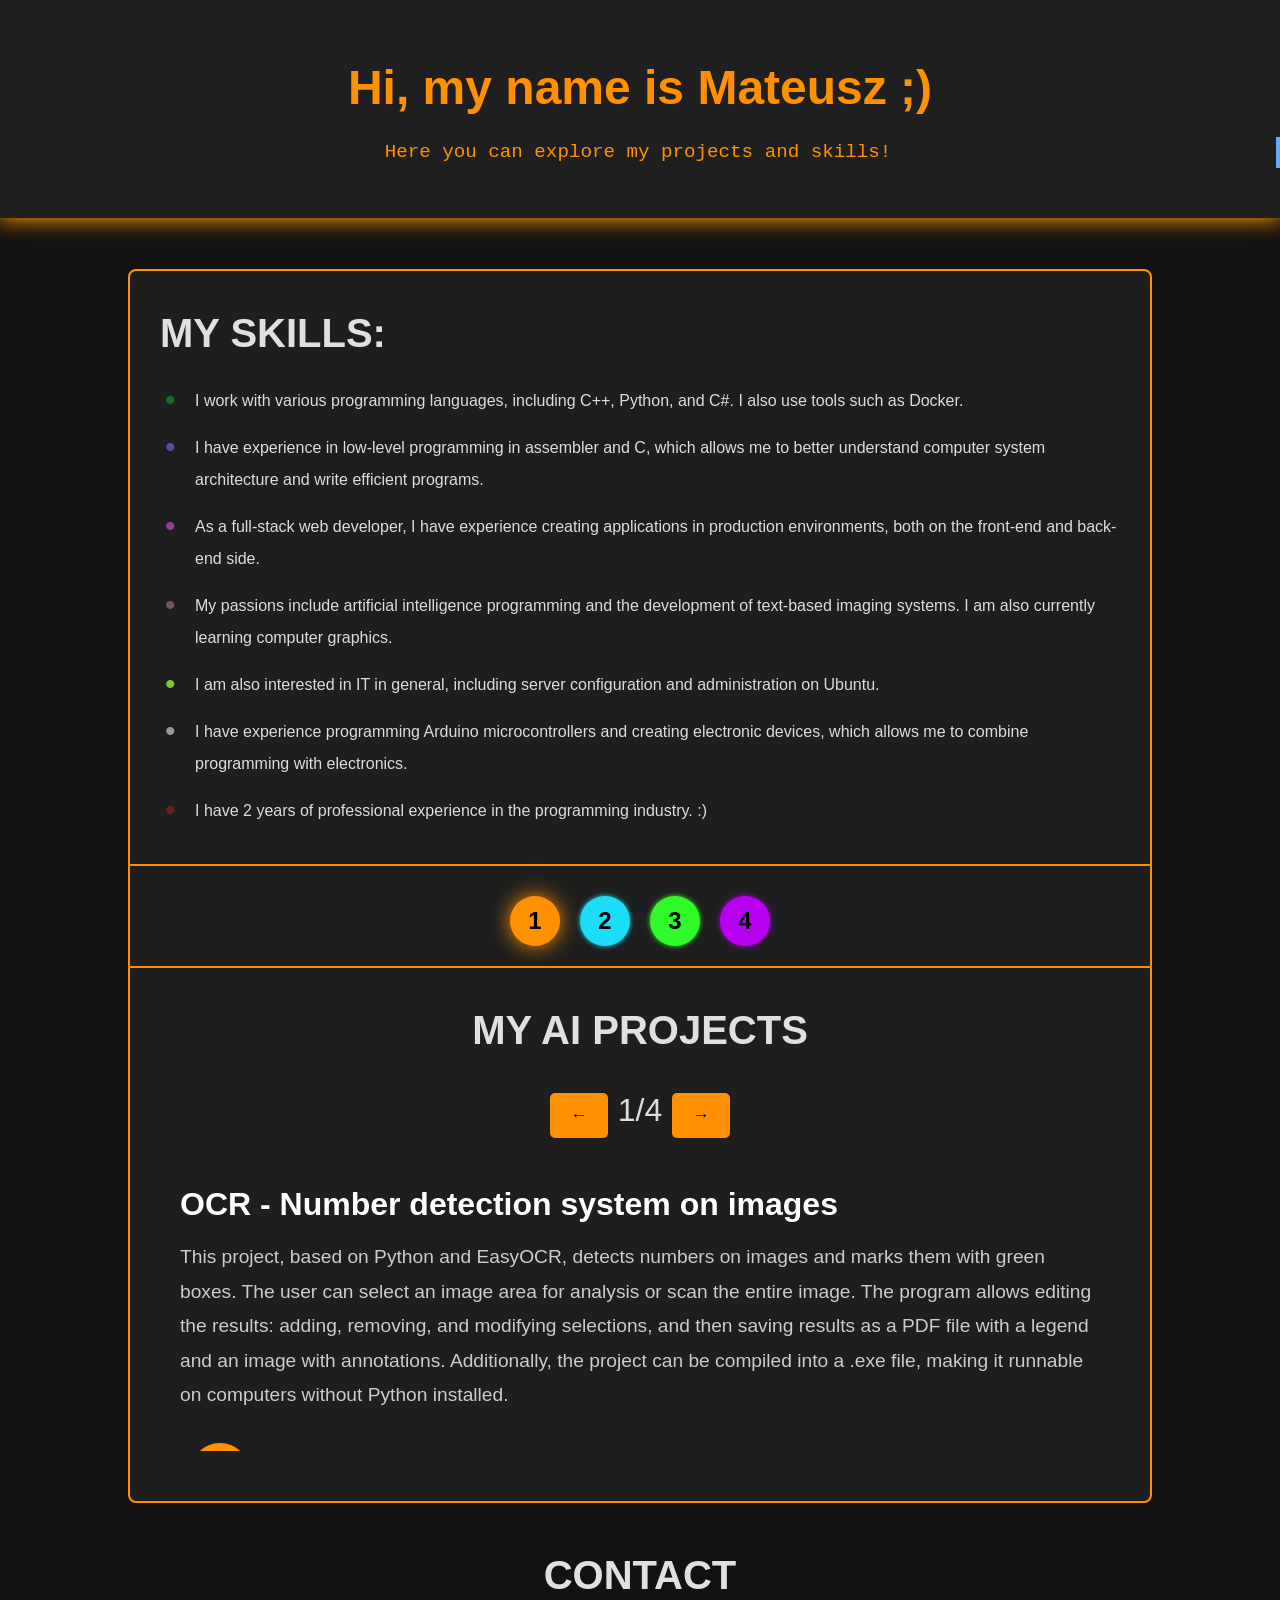
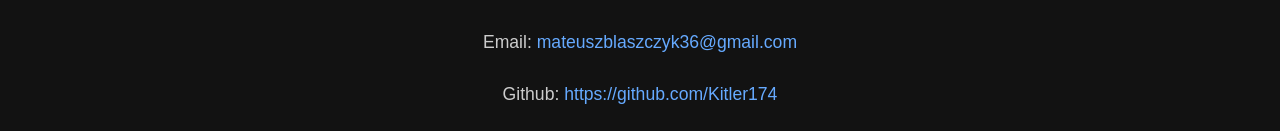
<file: index-old.html>
<!DOCTYPE html>
<html lang="en">

<head>
    <meta charset="UTF-8">
    <meta name="viewport" content="width=device-width, initial-scale=1.0">
    <title>Kitler174</title>
    <link rel="stylesheet" href="css/style.css?v=1">
</head>

<body>
    <header id="centering">
        <h1 class="jiggle">Hi, my name is Mateusz ;)</h1>
        <p id="text">Here you can explore my projects and skills!</p>
    </header>
    <br><br>
    <div class="container">
        <section id="about">
            <h2>My skills:</h2>
            <p>I work with various programming languages, including C++, Python, and C#. I also use tools such as
                Docker.</p>
            <p>I have experience in low-level programming in assembler and C, which allows me to better understand
                computer system architecture and write efficient programs.</p>
            <p>As a full-stack web developer, I have experience creating applications in production environments, both
                on the front-end and back-end side.</p>
            <p>My passions include artificial intelligence programming and the development of text-based imaging
                systems. I am also currently learning computer graphics.</p>
            <p>I am also interested in IT in general, including server configuration and administration on Ubuntu.</p>
            <p>I have experience programming Arduino microcontrollers and creating electronic devices, which allows me
                to combine programming with electronics.</p>
            <p>I have 2 years of professional experience in the programming industry. :)</p>
        </section>
        <div id="selector-button"><button style="background-color: #ff9100; box-shadow: 0 0 20px #ff9100"
                onclick="changeCat(this)">1</button><button onclick="changeCat(this)"
                style="background-color: #1cddf7; box-shadow: 0 0 5px #1cddf7">2</button>
            <button onclick="changeCat(this)" style="box-shadow: 0 0 5px #30fa29; background-color: #30fa29;">3</button>
            <button onclick="changeCat(this)" style="box-shadow: 0 0 5px #b800f0; background-color: #b800f0;">4</button>

        </div>
        <div id="scrolller">
            <section id="projects" class="categor1">
                <h2>My AI projects</h2>
                <div style="display: flex; justify-content: center; align-items: center; flex-direction: row;">
                    <button type="button" onclick="suw(1,'projekt','projectsai',this)"
                        style="margin-right: 10px;">←</button>
                    <p id="in_0" style="margin-right: 10px;"></p>
                    <button type="button" onclick="suw(2, 'projekt','projectsai',this)">→</button>
                </div>
                <div id="wyrownywacz">
                    <div id="projectsai">
                        <div class="additionals_" id="projekt1">
                            <div class="project">
                                <h3>OCR - Number detection system on images</h3>
                                <p>This project, based on Python and EasyOCR, detects numbers on images and marks them
                                    with green boxes.
                                    The user can select an image area for analysis or scan the entire image.
                                    The program allows editing the results: adding, removing, and modifying selections,
                                    and then saving results as a PDF file with a legend and an image with annotations.
                                    Additionally, the project can be compiled into a .exe file, making it runnable on
                                    computers without Python installed.
                                </p>
                                <div class="imgit-cont">
                                    <a href="https://github.com/Kitler174/OCR" target="_blank">
                                        <image title="Link to OCR" class="imgit" src="images/github_icon.png"></image>
                                    </a>
                                </div>
                            </div>
                        </div>
                        <div class="additionals_inact" id="projekt2">
                            <div class="project">
                                <h3>mystt - Speech recognition from microphone input</h3>
                                <p>"Mystt" is an application for recognizing words based on voice recordings.
                                    It uses XGBoost for sound classification, represented by MFCC (Mel-Frequency
                                    Cepstral Coefficients) features
                                    extracted with librosa. The project includes three main stages: data collection,
                                    model training, and result testing.
                                </p>
                                <div class="imgit-cont">
                                    <a href="https://github.com/Kitler174/mystt" target="_blank">
                                        <image title="Link to mystt" class="imgit" src="images/github_icon.png"></image>
                                    </a>
                                </div>
                            </div>
                        </div>
                        <div class="additionals_inact" id="projekt3">
                            <div class="project">
                                <h3>camera_ai - Detecting hand presence in an image</h3>
                                <p>
                                    camera_ai is a project based on an XGBoost classifier,
                                    designed to recognize whether a hand is present in real-time camera input.
                                    The model is trained on image features, such as grayscale images resized to 64x64
                                    pixels.
                                    Users can collect data, label images (e.g., "hand" or "no hand"), and then use the
                                    model for real-time predictions.
                                    The project allows testing directly via the camera, showing whether a hand is
                                    detected on screen.
                                </p>
                                <div class="imgit-cont">
                                    <a href="https://github.com/Kitler174/camera_ai" target="_blank">
                                        <image title="Link to camera_ai" class="imgit" src="images/github_icon.png">
                                        </image>
                                    </a>
                                </div>
                            </div>
                        </div>
                        <div class="additionals_inact" id="projekt4">
                            <div class="project">
                                <h3>signAI - Digit recognition in 20x20 images</h3>
                                <p>
                                    signAI is a project built with Django framework,
                                    enabling recognition of digits in 20x20 pixel images.
                                    The application allows users to train the model from scratch, starting from index 0.
                                    Once launched locally on the server (127.0.0.1:8000), users can add data and test
                                    the model.
                                </p>
                                <div class="imgit-cont">
                                    <a href="https://github.com/Kitler174/signAI" target="_blank">
                                        <image title="Link to signAI" class="imgit" src="images/github_icon.png">
                                        </image>
                                    </a>
                                </div>
                            </div>
                        </div>
                    </div>
                </div>
            </section>
            <section id="projects" class="categor2" style="display: none;">
                <h2>My full-stack projects</h2>
                <div style="display: flex; justify-content: center; align-items: center; flex-direction: row;">
                    <button type="button" id="button1" onclick="suw(1,'projekt2_','projectsfulls',this)"
                        style="margin-right: 10px;">←</button>
                    <p id="in_1" style="margin-right: 10px;"></p>
                    <button type="button" id="button2" onclick="suw(2, 'projekt2_','projectsfulls',this)">→</button>
                </div>
                <div id="wyrownywacz">
                    <div id="projectsfulls" class="categor">
                        <div class="additionals_" id="projekt2_1">
                            <div class="project">
                                <h3>dogcatai + dogcatai-api - Is it a dog or a cat?</h3>
                                <p>dogcatai is a website built with the Laravel framework, designed to classify
                                    whether an uploaded image shows a cat or a dog. The website includes a login system
                                    with strong security.
                                    dogcatai-api is an API providing an XGBoost-based classifier
                                    that recognizes animals in images and returns results to the website.
                                    The API also includes programs that automatically fetch appropriate datasets.
                                </p>
                                <div class="imgit-cont"><a href="https://github.com/Kitler174/dogcatai" target="_blank">
                                        <image title="Link to dogcatai" class="imgit" id="openLinks"
                                            src="images/github_icon.png" target="_blank"></image>
                                    </a>
                                    <a href="https://github.com/Kitler174/dogcatai-api" target="_blank">
                                        <image title="Link to dogcatai-api" style="right:68px" class="imgit"
                                            src="images/github_icon.png"></image>
                                    </a>
                                </div>

                            </div>


                        </div>
                        <div class="additionals_inact" id="projekt2_2">
                            <div class="project">
                                <h3>WorkApi - API with JWT authorization and containerization</h3>
                                <p>This is an API built with ASP.NET Core,
                                    providing authorization using JWT and interaction with a MariaDB database.
                                    The application is containerized, making it easy to deploy in different
                                    environments.
                                    The API provides access to resources such as users, orders, and inventory.
                                    All resources are secured with authorization mechanisms and allow full interaction
                                    with a frontend application.</p>
                                <div class="imgit-cont"><a href="https://github.com/Kitler174/WorkApi" target="_blank">
                                        <image title="Link to WorkApi" class="imgit" id="openLinks"
                                            src="images/github_icon.png" target="_blank"></image>
                                    </a></div>
                            </div>


                        </div>
                        <div class="additionals_inact" id="projekt2_3">
                            <div class="project" style="justify-items: space-between;">
                                <h3>My portfolio - a project showcasing my skills</h3>
                                <p>This portfolio is the best proof of my skills! Want to see the code?</p>
                                <div class="imgit-cont"><a href="https://github.com/Kitler174/Portfolio"
                                        target="_blank">
                                        <image title="Link to portfolio" class="imgit" id="openLinks"
                                            src="images/github_icon.png" target="_blank"></image>
                                    </a></div>
                            </div>

                        </div>
                    </div>
                </div>
            </section>
            <section id="projects" class="categor3" style="display: none;">
                <h2>My system projects</h2>
                <div style="display: flex; justify-content: center; align-items: center; flex-direction: row;">
                    <button type="button" id="button1" onclick="suw(1,'projekt3_','projectssys',this)"
                        style="margin-right: 10px;">←</button>
                    <p id="in_2" style="margin-right: 10px;"></p>
                    <button type="button" id="button2" onclick="suw(2, 'projekt3_','projectssys',this)">→</button>
                </div>
                <div id="wyrownywacz">
                    <div id="projectssys" class="categor">
                        <div class="additionals_" id="projekt3_1">
                            <div class="project">
                                <h3>CatOS</h3>
                                <p>CatOS is a prototype operating system launched by graphical GRUB, featuring its own
                                    minimalist kernel.
                                    The project includes a simple graphics system with a splash screen and an early
                                    login screen with cursor support.
                                    It is developed in a low-level environment using C, C++, and assembler, with
                                    emphasis on full control over the hardware and graphics layer.</p>
                                <div class="imgit-cont"><a href="https://github.com/Kitler174/CatOS" target="_blank">
                                        <image title="Link to CatOS" class="imgit" id="openLinks"
                                            src="images/github_icon.png" target="_blank"></image>
                                    </a></div>
                            </div>

                        </div>

                    </div>
                </div>
            </section>
        </div>
        <section id="projects" class="categor4" style="display: none;">
            <h2>My IT projects</h2>
            <div style="display: flex; justify-content: center; align-items: center; flex-direction: row;">
                <button type="button" id="button1" onclick="suw(1,'projekt4_','projectsit',this)"
                    style="margin-right: 10px;">←</button>
                <p id="in_3" style="margin-right: 10px;"></p>
                <button type="button" id="button2" onclick="suw(2, 'projekt4_','projectsit',this)">→</button>
            </div>
            <div id="wyrownywacz">
                <div id="projectsit" class="categor">
                    <div class="additionals_" id="projekt4_1">
                        <div class="project">
                            <h3>Ubuntu-server-it</h3>
                            <p>
                                Ubuntu-server-it is a personal project for storing and showcasing essential IT
                                configurations
                                on Ubuntu, such as Nginx setups, SSL certificates, and system management notes.
                                It serves as both documentation and a quick-start guide for basic server administration.
                            </p>

                            <div class="imgit-cont"><a href="https://github.com/Kitler174/Ubuntu-server-IT"
                                    target="_blank">
                                    <image title="Link to CatOS" class="imgit" id="openLinks"
                                        src="images/github_icon.png" target="_blank"></image>
                                </a></div>
                        </div>

                    </div>

                </div>
            </div>
        </section>
    </div>
    <section id="contact">
        <h2>Contact</h2>
        <p>Email: <a href="mailto:mateuszblaszczyk36@gmail.com">mateuszblaszczyk36@gmail.com</a></p>
        <p>Github: <a href="https://github.com/Kitler174">https://github.com/Kitler174</a></p>

    </section>
    </div>
    <script src="js/script.js"></script>
</body>

</html>
</file>
<file: css/style.css>
/* Ogólne ustawienia */
* {
    margin: 0;
    padding: 0;
    box-sizing: border-box;
    font-family: 'Arial', sans-serif;
}

body {
    background-color: #121212; /* ciemne tło */
    color: #e0e0e0; /* jasny tekst */
    line-height: 1.6;
    font-size: 16px;
    margin: 0;
}

header {
    background-color: #1f1f1f; /* ciemniejszy nagłówek */
    color: #ff9100 ;
    text-align: center;
    padding: 50px 0;
    user-select: none;
    box-shadow: #ff9100  0px 0px 20px 2px;
}


header h1 {
    font-size: 3rem;
    margin-bottom: 10px;
    font-weight: bold;
}

header #text {
    color: #ff9100;
    font-size: 1.2rem;
}

section {
    padding: 30px;
}

section h2 {
    font-size: 2.5rem;
    margin-bottom: 20px;
    text-align: center;
    text-transform: uppercase;
}

section p {
    font-size: 2rem;
    text-align: justify;
    line-height: 1.8;
    color: #ddd;
}

#about {
    background-color: #1e1e1e;
    border-radius: 8px;
    border-bottom-right-radius: 0;
    border-bottom-left-radius: 0;
    border: #ff9100 2px solid;
    user-select: none;
}

#about p {
    opacity: 0;
    transition: all 1s ease-in-out;
    transform: translateX(-20px);
    margin-left: 35px;
    line-height: 2;
    position: relative;
    color: #ddd;
    font-size: 1rem;
    margin-top: 5px;
    margin-bottom: 15px;
    text-align: left;
}

#projects {
    background-color: #1e1e1e;
    border-radius: 8px;
    border-top-left-radius: 0;
    border-top-right-radius: 0;
    user-select: none;
    display: flex;
    justify-content: center;
    align-items: center;
    flex-direction: column;
    overflow: hidden;
    transition: all 2s ease;  
    width: 100%;
}

#about p::before {
    position: absolute;
    content: "•"; 
    left: 0; 
    transform: translate(-30px, -25%); 
    font-size: 30px;
    color: var(--dot-color, #66aaff); 
}

#about h2 {
    text-align: left;
}

.project {
    will-change: transform, font-size, color;
    border-radius: 8px;
    padding: 20px;
    position: relative;
    transition: all 1s ease;
    width: 100%;
    min-width: 100%;
    height: 300px;
    margin-top:20px;
}

.project h3 {
    font-size: 2rem;
    color: #fff;
    margin-bottom: 10px;
}

.project p {
    font-size: 1.2rem;
    color: #ccc;
    text-align: left;
}
#contact {
    text-align: center;
    padding: 20px;
    margin-top: 20px;
    user-select: none;
}
#contact p {
    font-size: 1.1rem;
    color: #ccc;
    text-align: center;
    margin-top: 20px;
}

a {
    color: #66aaff;
    text-decoration: none;
    transition: color 0.3s ease;
}

a:hover {
    color: #99cfff;
}

button {
    background-color: #66aaff;
    color: #121212;
    padding: 12px 20px;
    border: none;
    border-radius: 5px;
    cursor: pointer;
    font-size: 1.1rem;
    transition: background-color 0.3s ease-in-out, transform 0.3s ease-in-out;
    margin-top: 10px;
}

button:hover {
    background-color: #99cfff;
}

.container {
    width: 80%;
    margin: 0 auto;
}

.additionals_ {
    font-size: 2rem;
    border-radius: 16px;
    border-bottom-left-radius: 16px;
    border-bottom-right-radius: 16px;
    margin-bottom: 20px;
    transition: transform 3s ease, opacity 3s ease;
    width: 100%;
    max-height: 312px;
    min-height: 312px;
    overflow-y: auto;
    opacity: 1;
    background-color: #1e1e1e;
    color: #ffffff;
}

.categor1{
    border: #ff9100 2px solid;
    scrollbar-color: #ff9100 #1e1e1e;
    scrollbar-width: 1px;


}

.categor1 button{
    background-color: #ff9100;
    color: #121212;
}
.categor1 .imgit{
    background-color: #ff9100;
    border-radius: 100%;
}

.categor2{
    border: #1cddf7 2px solid;
    scrollbar-color: #1cddf7 #1e1e1e;
    scrollbar-width: 1px;


}

.categor2 button{
    background-color: #1cddf7;
    color: #121212;
}
.categor2 .imgit{
    background-color: #1cddf7;
    border-radius: 100%;
}
.categor3{
    border: #30fa29 2px solid;
    scrollbar-color: #30fa29 #1e1e1e;
    scrollbar-width: 1px;


}

.categor3 button{
    background-color: #30fa29;
    color: #121212;
}
.categor3 .imgit{
    background-color: #30fa29;
    border-radius: 100%;
}

.categor4{
    border: #b800f0 2px solid;
    scrollbar-color: #b800f0 #1e1e1e;
    scrollbar-width: 1px;


}

.categor4 button{
    background-color: #b800f0;
    color: #121212;
}
.categor4 .imgit{
    background-color: #b800f0;
    border-radius: 100%;
}
.additionals_inact {
    width: 100%;
    top: 0;
    transform: translateX(120%);
    transition: transform 3s ease, opacity 3s ease;
    position: absolute;
    border-radius: 16px;
    border-bottom-left-radius: 16px;
    border-bottom-right-radius: 16px;
    margin-bottom: 20px;
    max-height: 312px;
    min-height: 312px;
    overflow: hidden;
    background-color: #1e1e1e;
    color: #ddd;
}

#wyrownywacz {
    display: flex;
    align-items: center;
    justify-content: center;
    flex-direction: row;
    position: relative;
    width: 100%;
    overflow: hidden;
}
.imgit-cont{
    margin-top:30px;
    position:relative;
    width:100%;
    display:flex;
    justify-content: left;
    align-items: center;
    flex-direction: row;
    margin-left:10px;
}
.imgit {
    right: 4px;
    top: 4px;
    width: 60px;
    height: 60px;
    cursor: pointer;
    margin-right: 10px;
}


@media screen and (max-width: 768px) {
    header h1 {
        font-size: 2rem;
    }
    section h2 {
        font-size: 2rem;
    }
    .project {
        padding: 15px;
    }
    .project p {
        font-size: clamp(1rem, 2vw, 2rem);
    }
    .project h3 {
        font-size: clamp(1.3rem, 2vw, 2rem);
    }
    #centering p {
        font-size: clamp(0.8rem, 2vw, 2rem);
    }
    .container {
        width: 95%;
    }

}

@keyframes typing {
    from { width: 0; }
    to { width: 100%; }
}

#text {
    overflow: hidden;
    white-space: nowrap;
    border-right: 4px solid #66aaff;
    animation: typing 4s steps(30) 1s 1 normal both;
    font-family: 'Courier New', Courier, monospace;
    text-align: center;
    color: #ddd;
}

#centering {
    display: flex;
    justify-content: center;
    align-items: center;
    flex-direction: column;
}

.categor {
    width: 100%;
    position: relative;
}

#scrolller {
    overflow-x: auto;
    width: 100%;
    position: relative;
    display:flex;
    justify-content: center;
    align-items: center;
    flex-direction: row;
}
#selector-button{
    display: flex;
    justify-content: center;
    align-items: center;
    flex-direction: row;
    padding:20px;
    border-left:#ff9100 2px solid;
    border-right:#ff9100 2px solid;
    background-color: #1e1e1e;
}

#selector-button button{
    border-radius: 100%;
    width:50px;
    height:50px;
    margin-left:10px;
    margin-right:10px;
    font-size: 1.5rem;
    font-weight: bold;
    padding: 0;
    user-select: none;
    color: black;
}
</file>
